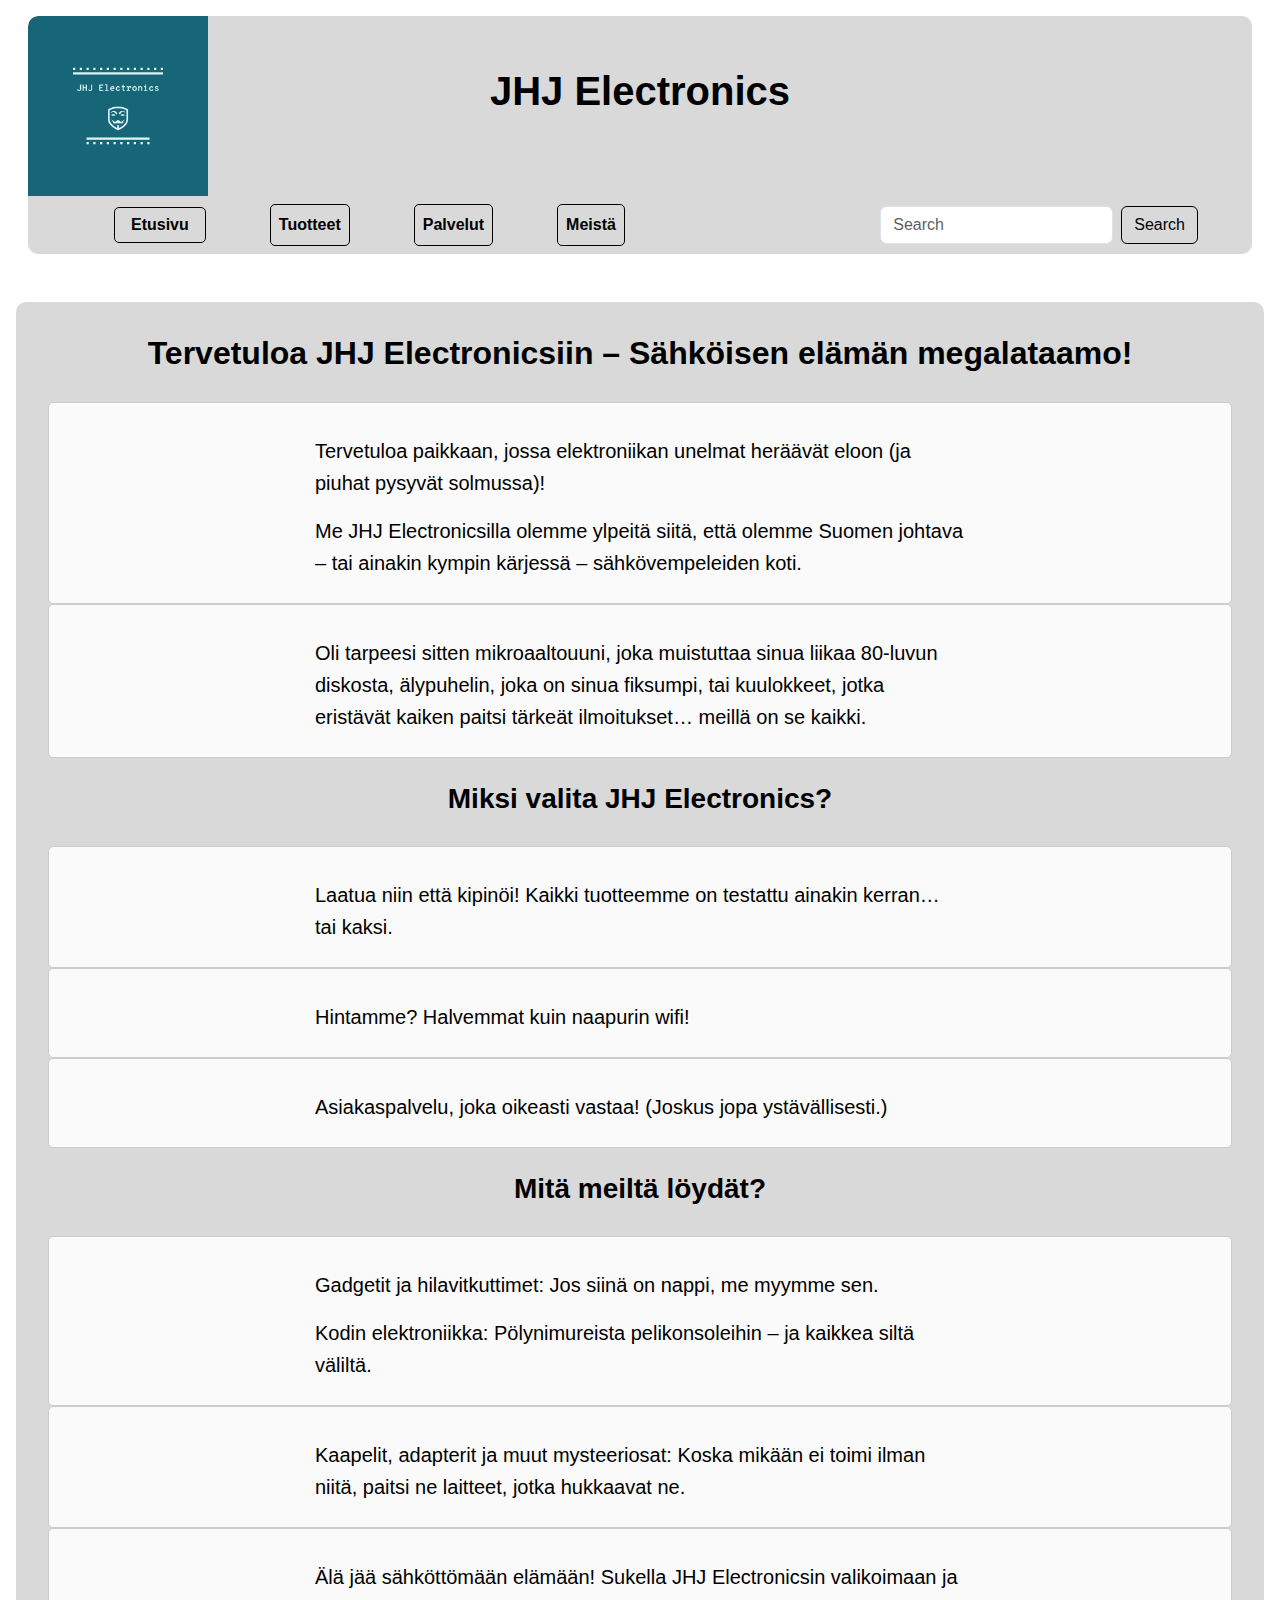
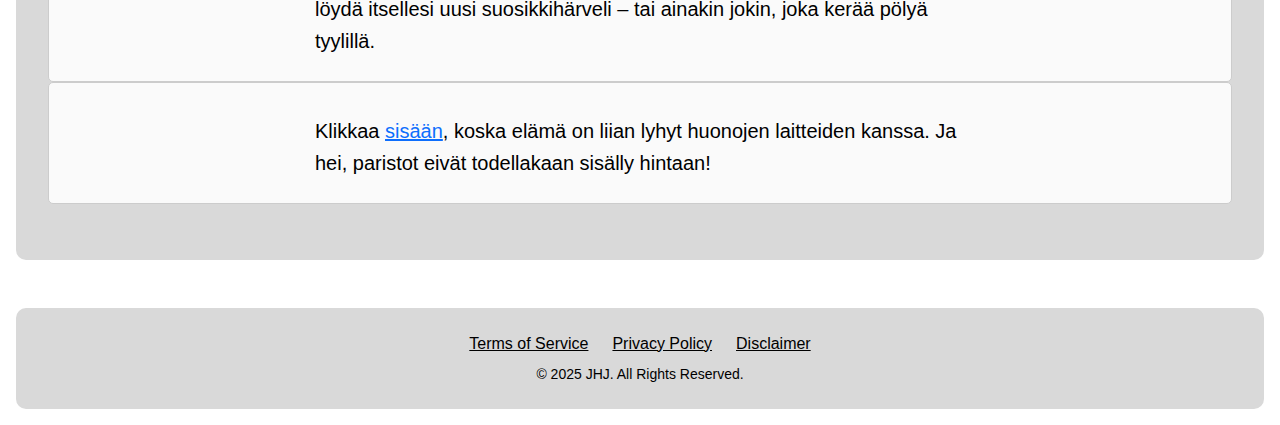
<file: index.html>
<!DOCTYPE html>
<html lang="fi">
    <head>
        <meta charset="UTF-8">
        <meta name="viewport" content="width=device-width, initial-scale=1.0">
        <meta name="robots" content="index, follow">
        <meta name="description" content="Welcome to JHJ Electronics, where we provide top-quality electronics and services to our customers.">
        <link href="https://cdn.jsdelivr.net/npm/bootstrap@5.3.3/dist/css/bootstrap.min.css" rel="stylesheet" integrity="sha384-QWTKZyjpPEjISv5WaRU9OFeRpok6YctnYmDr5pNlyT2bRjXh0JMhjY6hW+ALEwIH" crossorigin="anonymous">
        <link href="style.css" rel="stylesheet">
        <title>JHJ Electronics</title>
    </head>

    <body>
        <script src="https://cdn.jsdelivr.net/npm/bootstrap@5.3.3/dist/js/bootstrap.bundle.min.js"></script>
        <!-- The sticky header-->
        <header class="header-container">
            <div class="container-fluid">
                <div class="d-flex align-items-center logo-and-name">
                    <!-- Logo -->
                    <div class="logo">
                        <a href="index.html">
                            <img src="img/logo.png" alt="JHJ Electronics Logo" class="img-fluid">
                        </a>
                    </div>
                    <!-- Company Name -->
                    <div class="company-name">
                        <h1>JHJ Electronics</h1>
                    </div>
                </div>
                <!-- Navigation Bar -->
                <nav class="navbar navbar-expand-lg" aria-label="Main navigation">
                    <div class="container">
                        <a class="navbar-brand btn-sm btn-outline-black" href="index.html">Etusivu</a>
                        
                        <button class="navbar-toggler" type="button" data-bs-toggle="collapse" data-bs-target="#navbarNav" aria-controls="navbarNav" aria-expanded="false" aria-label="Toggle navigation">
                            <span class="navbar-toggler-icon"></span>
                        </button>
                    
                        <div class="collapse navbar-collapse" id="navbarNav">
                            <ul class="navbar-nav me-auto">
                                <li class="nav-item">
                                    <a class="nav-link active btn-sm btn btn-outline-black" aria-current="page" href="tuotteet.html">Tuotteet</a>
                                </li>
                                <li class="nav-item">
                                    <a class="nav-link active btn-sm btn btn-outline-black" aria-current="page" href="palvelut.html">Palvelut</a>
                                </li>
                                <li class="nav-item">
                                    <a class="nav-link active btn-sm btn btn-outline-black" aria-current="page" href="meista.html">Meistä</a>
                                </li>
                            </ul>

                            <form class="d-flex" role="search">
                                <label for="searchInput" class="visually-hidden">Search</label>
                                <input class="form-control me-2" type="search" id="searchInput" placeholder="Search" aria-label="Search">
                                <button class="btn btn-outline-black" type="submit">Search</button>
                            </form>
                        </div>
                    </div>
                </nav>
            </div>
        </header>
        <!-- Content area-->
        <main class="container-fluid my-5 content">
            <section class="mb-4">
                <h2>Tervetuloa JHJ Electronicsiin – Sähköisen elämän megalataamo!</h2>
                <div class="product-card">
                    <p class="content-text mb-2">Tervetuloa paikkaan, jossa elektroniikan unelmat heräävät eloon (ja piuhat pysyvät solmussa)!</p>
                    <p class="content-text mb-2">Me JHJ Electronicsilla olemme ylpeitä siitä, että olemme Suomen johtava – tai ainakin kympin kärjessä – sähkövempeleiden koti.</p>
                </div>
                <div class="product-card">
                    <p class="content-text mb-2">Oli tarpeesi sitten mikroaaltouuni, joka muistuttaa sinua liikaa 80-luvun diskosta, älypuhelin, joka on sinua fiksumpi, tai kuulokkeet, jotka eristävät kaiken paitsi tärkeät ilmoitukset… meillä on se kaikki.</p>
                </div>
            </section>
        
            <section class="mb-4">
                <h3 class="text-center">Miksi valita JHJ Electronics?</h3>
                <div class="col-12 product-card">
                    <p class="content-text mb-2">Laatua niin että kipinöi! Kaikki tuotteemme on testattu ainakin kerran… tai kaksi.</p>
                </div>
                <div class="col-12 product-card">
                    <p class="content-text mb-2">Hintamme? Halvemmat kuin naapurin wifi!</p>
                </div>
                <div class="col-12 product-card">
                    <p class="content-text mb-2">Asiakaspalvelu, joka oikeasti vastaa! (Joskus jopa ystävällisesti.)</p>
                </div>
            </section>
        
            <section class="mb-4">
                <h3 class="text-center">Mitä meiltä löydät?</h3>
                <div class="col-12 product-card">
                    <p class="content-text mb-2">Gadgetit ja hilavitkuttimet: Jos siinä on nappi, me myymme sen.</p>
                    <p class="content-text mb-2">Kodin elektroniikka: Pölynimureista pelikonsoleihin – ja kaikkea siltä väliltä.</p>
                </div>
                <div class="col-12 product-card">
                    <p class="content-text mb-2">Kaapelit, adapterit ja muut mysteeriosat: Koska mikään ei toimi ilman niitä, paitsi ne laitteet, jotka hukkaavat ne.</p>
                </div>
                <div class="col-12 product-card">
                    <p class="content-text mb-2">Älä jää sähköttömään elämään! Sukella JHJ Electronicsin valikoimaan ja löydä itsellesi uusi suosikkihärveli – tai ainakin jokin, joka kerää pölyä tyylillä.</p>
                </div>
                <div class="col-12 product-card">
                    <p class="content-text mb-2">Klikkaa <a href="tuotteet.html">sisään</a>, koska elämä on liian lyhyt huonojen laitteiden kanssa. Ja hei, paristot eivät todellakaan sisälly hintaan!</p>
                </div>
            </section>
        </main>
        <!-- Footer -->
        <footer class="footer">
            <div class="container text-center">
                <nav aria-label="Footer navigation">
                    <ul class="list-inline mb-2">
                        <li class="list-inline-item"><a href="#">Terms of Service</a></li>
                        <li class="list-inline-item"><a href="#">Privacy Policy</a></li>
                        <li class="list-inline-item"><a href="#">Disclaimer</a></li>
                    </ul>
                </nav>
                <p class="mb-0">© 2025 JHJ. All Rights Reserved.</p>
            </div>
        </footer>
    </body>
</html>
</file>
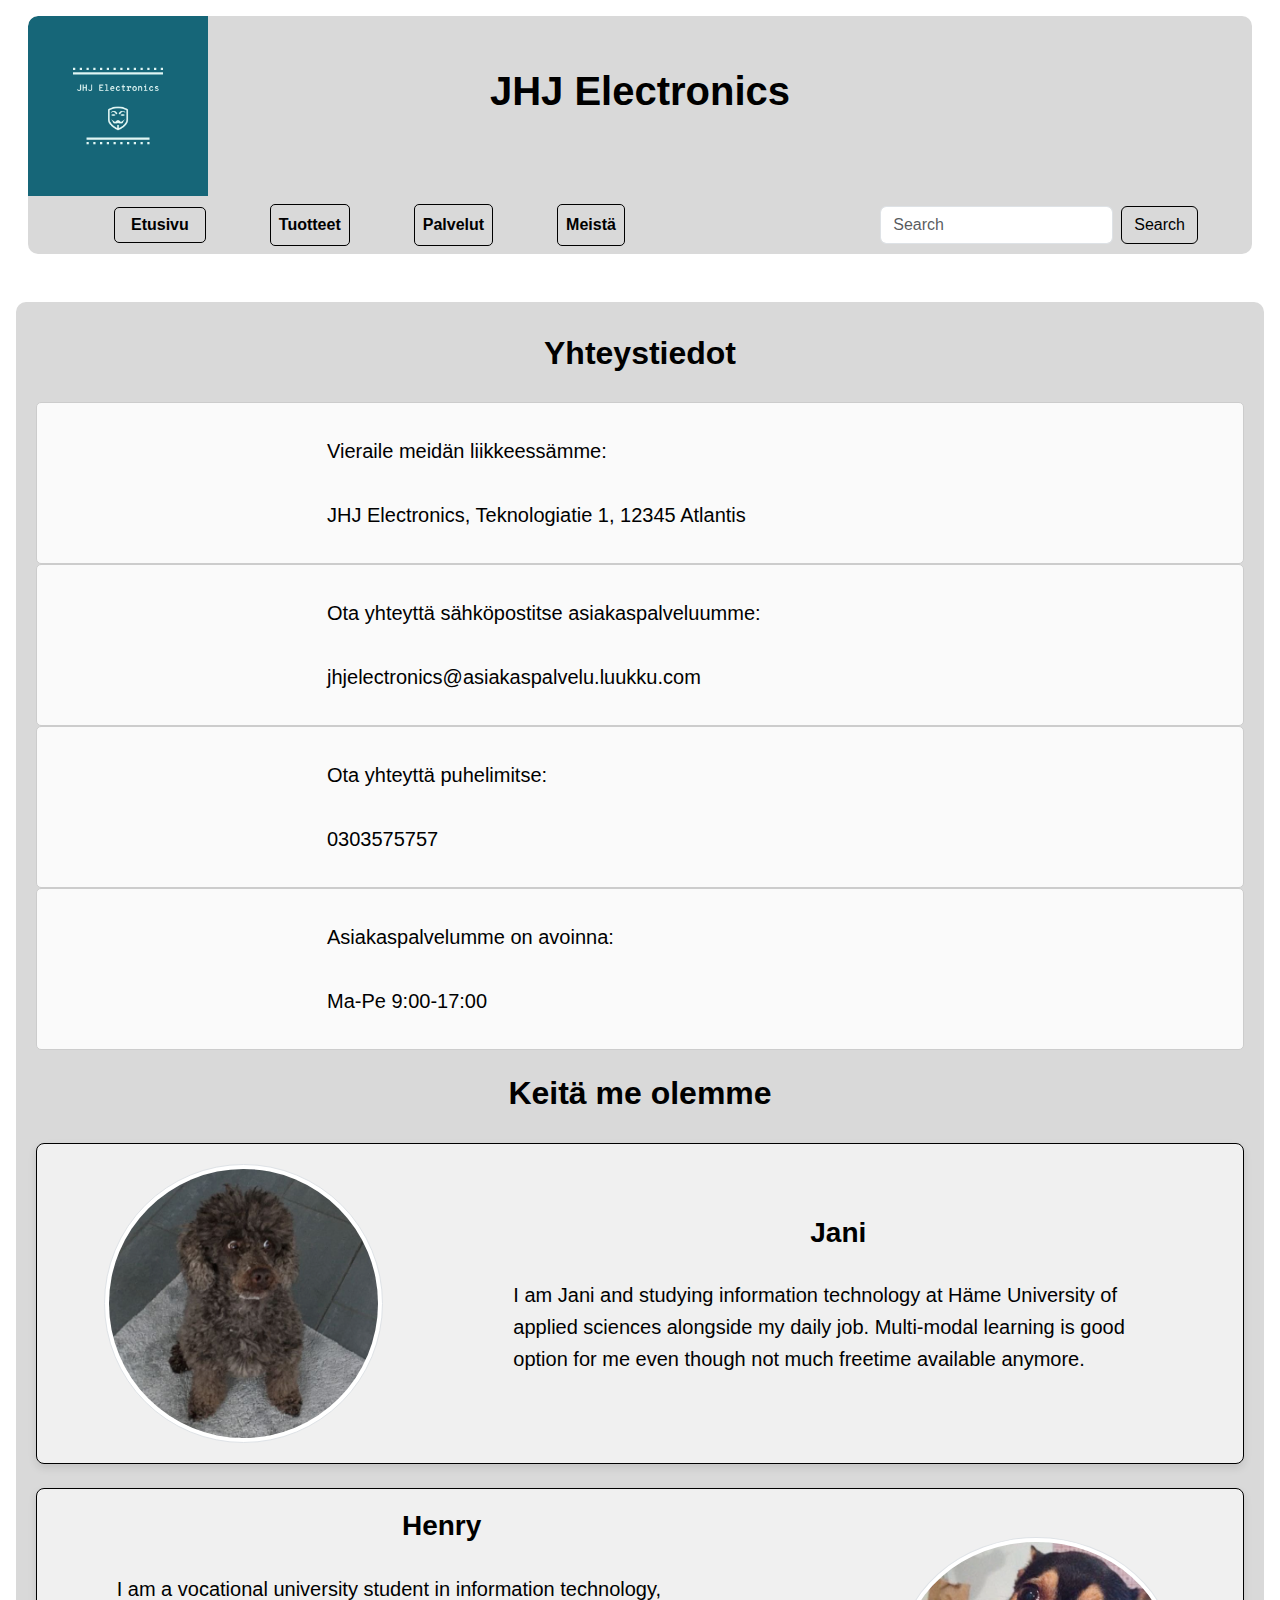
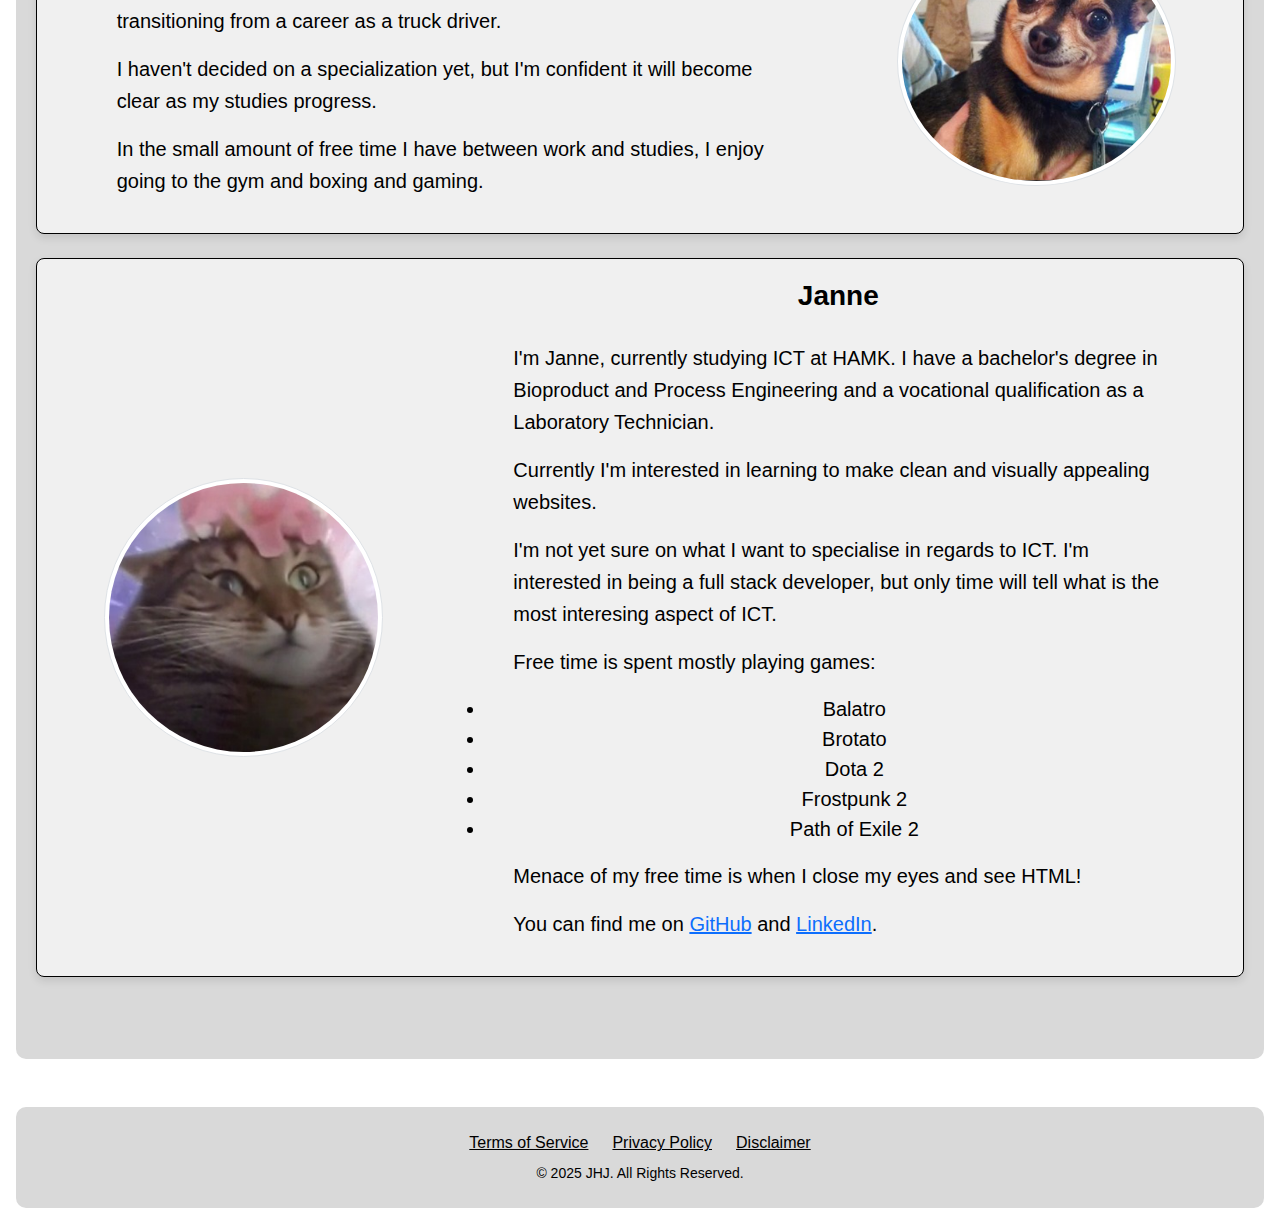
<file: meista.html>
<!DOCTYPE html>
<html lang="fi">
    <head>
        <meta charset="UTF-8">
        <meta name="viewport" content="width=device-width, initial-scale=1.0">
        <meta name="robots" content="index, follow">
        <meta name="description" content="Learn more about JHJ Electronics, our mission, values, and commitment to providing quality electronics and exceptional customer service.">
        <link href="https://cdn.jsdelivr.net/npm/bootstrap@5.3.3/dist/css/bootstrap.min.css" rel="stylesheet" integrity="sha384-QWTKZyjpPEjISv5WaRU9OFeRpok6YctnYmDr5pNlyT2bRjXh0JMhjY6hW+ALEwIH" crossorigin="anonymous">
        <link href="style.css" rel="stylesheet">
        <title>Meistä</title>
    </head>

    <body>
        <script src="https://cdn.jsdelivr.net/npm/bootstrap@5.3.3/dist/js/bootstrap.bundle.min.js"></script>

        <!-- The sticky header-->
        <header class="header-container">
            <div class="container-fluid">
                <div class="d-flex align-items-center logo-and-name">
                    <!-- Logo -->
                    <div class="logo">
                        <a href="index.html">
                            <img src="img/logo.png" alt="JHJ Electronics Logo" class="img-fluid">
                        </a>
                    </div>

                    <!-- Company Name -->
                    <div class="company-name">
                        <h1>JHJ Electronics</h1>
                    </div>
                </div>

                    <!-- Navigation Bar -->
                    <nav class="navbar navbar-expand-lg">
                        <div class="container">
                            <a class="navbar-brand btn-sm btn-outline-black" href="index.html">Etusivu</a>
                        
                            <button class="navbar-toggler" type="button" data-bs-toggle="collapse" data-bs-target="#navbarNav" aria-controls="navbarNav" aria-expanded="false" aria-label="Toggle navigation">
                                <span class="navbar-toggler-icon"></span>
                            </button>
                    
                        <div class="collapse navbar-collapse" id="navbarNav">
                            <ul class="navbar-nav me-auto">
                                <li class="nav-item">
                                    <a class="nav-link active btn-sm btn btn-outline-black" aria-current="page" href="tuotteet.html">Tuotteet</a>
                                </li>
                                <li class="nav-item">
                                    <a class="nav-link active btn-sm btn btn-outline-black" aria-current="page" href="palvelut.html">Palvelut</a>
                                </li>
                                <li class="nav-item">
                                       <a class="nav-link active btn-sm btn btn-outline-black" aria-current="page" href="meista.html">Meistä</a>
                                </li>
                            </ul>

                            <form class="d-flex" role="search">
                                <label for="searchInput" class="visually-hidden">Search</label>
                                <input class="form-control me-2" type="search" id="searchInput" placeholder="Search" aria-label="Search">
                                <button class="btn btn-outline-black" type="submit">Search</button>
                            </form>
                        </div>
                    </div>
                </nav>
            </div>
        </header>

        <!-- Content area-->
        <main class="container-fluid my-5 content">
            <section class="col-12 mb-4">
                <h2>Yhteystiedot</h2>
                <div class="row product-card">
                    <p class="content-text">Vieraile meidän liikkeessämme:</p>
                    <p class="content-text">JHJ Electronics, Teknologiatie 1, 12345 Atlantis</p>
                </div>
                <div class="row product-card">
                    <p class="content-text">Ota yhteyttä sähköpostitse asiakaspalveluumme:</p>
                    <p class="content-text">jhjelectronics@asiakaspalvelu.luukku.com</p>
                </div>
                <div class="row product-card">
                    <p class="content-text">Ota yhteyttä puhelimitse:</p>
                    <p class="content-text">0303575757</p>
                </div>
                <div class="row product-card">
                    <p class="content-text">Asiakaspalvelumme on avoinna:</p>
                    <p class="content-text">Ma-Pe 9:00-17:00</p>
                </div>
            </section>

            <section>
            <h2>Keitä me olemme</h2>
                <div class="row text-center">
                    <!-- Section for Jani -->
                    <section class="col-12 mb-4 section-styling">
                        <div class="row align-items-center">
                            <div class="col-12 col-md-4 mb-4 mb-md-0">
                                <img src="img/Dira-small.png" class="img-fluid rounded-circle img-thumbnail" style="max-width: 75%;" alt="Photo of Jani, project team member.">
                            </div>
                                
                            <div class="col-12 col-md-8">
                                <h3>Jani</h3>
                                <p class="content-text">I am Jani and studying information technology at Häme University of applied sciences alongside my daily job. Multi-modal learning is good option for me even though not much freetime available anymore.</p>
                            </div>
                        </div>
                    </section>
                    <!-- Section for Henry -->
                    <section class="col-12 mb-4 section-styling">
                        <div class="row align-items-center">
                            <div class="col-12 col-md-4 mb-4 mb-md-0 order-md-2">
                                <img src="img/hassukoira.png" class="img-fluid rounded-circle img-thumbnail" style="max-width: 75%;" alt="Photo of Henry, project team member.">
                            </div>

                            <div class="col-12 col-md-8 order-md-1 order-1">    
                                <h3>Henry</h3>
                                <p class="content-text">I am a vocational university student in information technology, transitioning from a career as a truck driver.</p>
                                <p class="content-text"> I haven't decided on a specialization yet, but I'm confident it will become clear as my studies progress.</p>
                                <p class="content-text">In the small amount of free time I have between work and studies, I enjoy going to the gym and boxing and gaming.</p>
                            </div>
                        </div>
                    </section>
                    <!-- Section for Janne -->
                    <section class="col-12 mb-0 section-styling">
                        <div class="row align-items-center">
                            <div class="col-12 col-md-4 mb-4 mb-md-0">
                                <img src="img/janne.jpg" class="img-fluid rounded-circle img-thumbnail" style="max-width: 75%;" alt="Photo of Janne, project team member.">
                            </div>

                            <div class="col-12 col-md-8">
                                <h3>Janne</h3>
                                <p class="content-text">I'm Janne, currently studying ICT at HAMK. I have a bachelor's degree in Bioproduct and Process Engineering and a vocational qualification as a Laboratory Technician.</p>
                                <p class="content-text">Currently I'm interested in learning to make clean and visually appealing websites.</p>
                                <p class="content-text">I'm not yet sure on what I want to specialise in regards to ICT. I'm interested in being a full stack developer, but only time will tell what is the most interesing aspect of ICT.</p>
                                <p class="content-text">Free time is spent mostly playing games:</p>
                                    <ul>
                                        <li>Balatro</li>
                                        <li>Brotato</li>
                                        <li>Dota 2</li>
                                        <li>Frostpunk 2</li>
                                        <li>Path of Exile 2</li>
                                    </ul>
                                <p class="content-text">Menace of my free time is when I close my eyes and see HTML!</p>
                                <p class="content-text">You can find me on <a href="https://github.com/Janzxer" target="_blank">GitHub</a> and <a href="https://www.linkedin.com/in/j-viljanen/" target="_blank">LinkedIn</a>.</p>
                            </div>
                        </div>
                    </section>
                </div>
            </section>
        </main>

        <!-- Footer -->
        <footer class="footer">
            <div class="container text-center">
                <nav>
                    <ul class="list-inline mb-2">
                        <li class="list-inline-item"><a href="#">Terms of Service</a></li>
                        <li class="list-inline-item"><a href="#">Privacy Policy</a></li>
                        <li class="list-inline-item"><a href="#">Disclaimer</a></li>
                    </ul>
                </nav>
                <p class="mb-0">© 2025 JHJ. All Rights Reserved.</p>
            </div>
        </footer>
    </body>
</html>
</file>
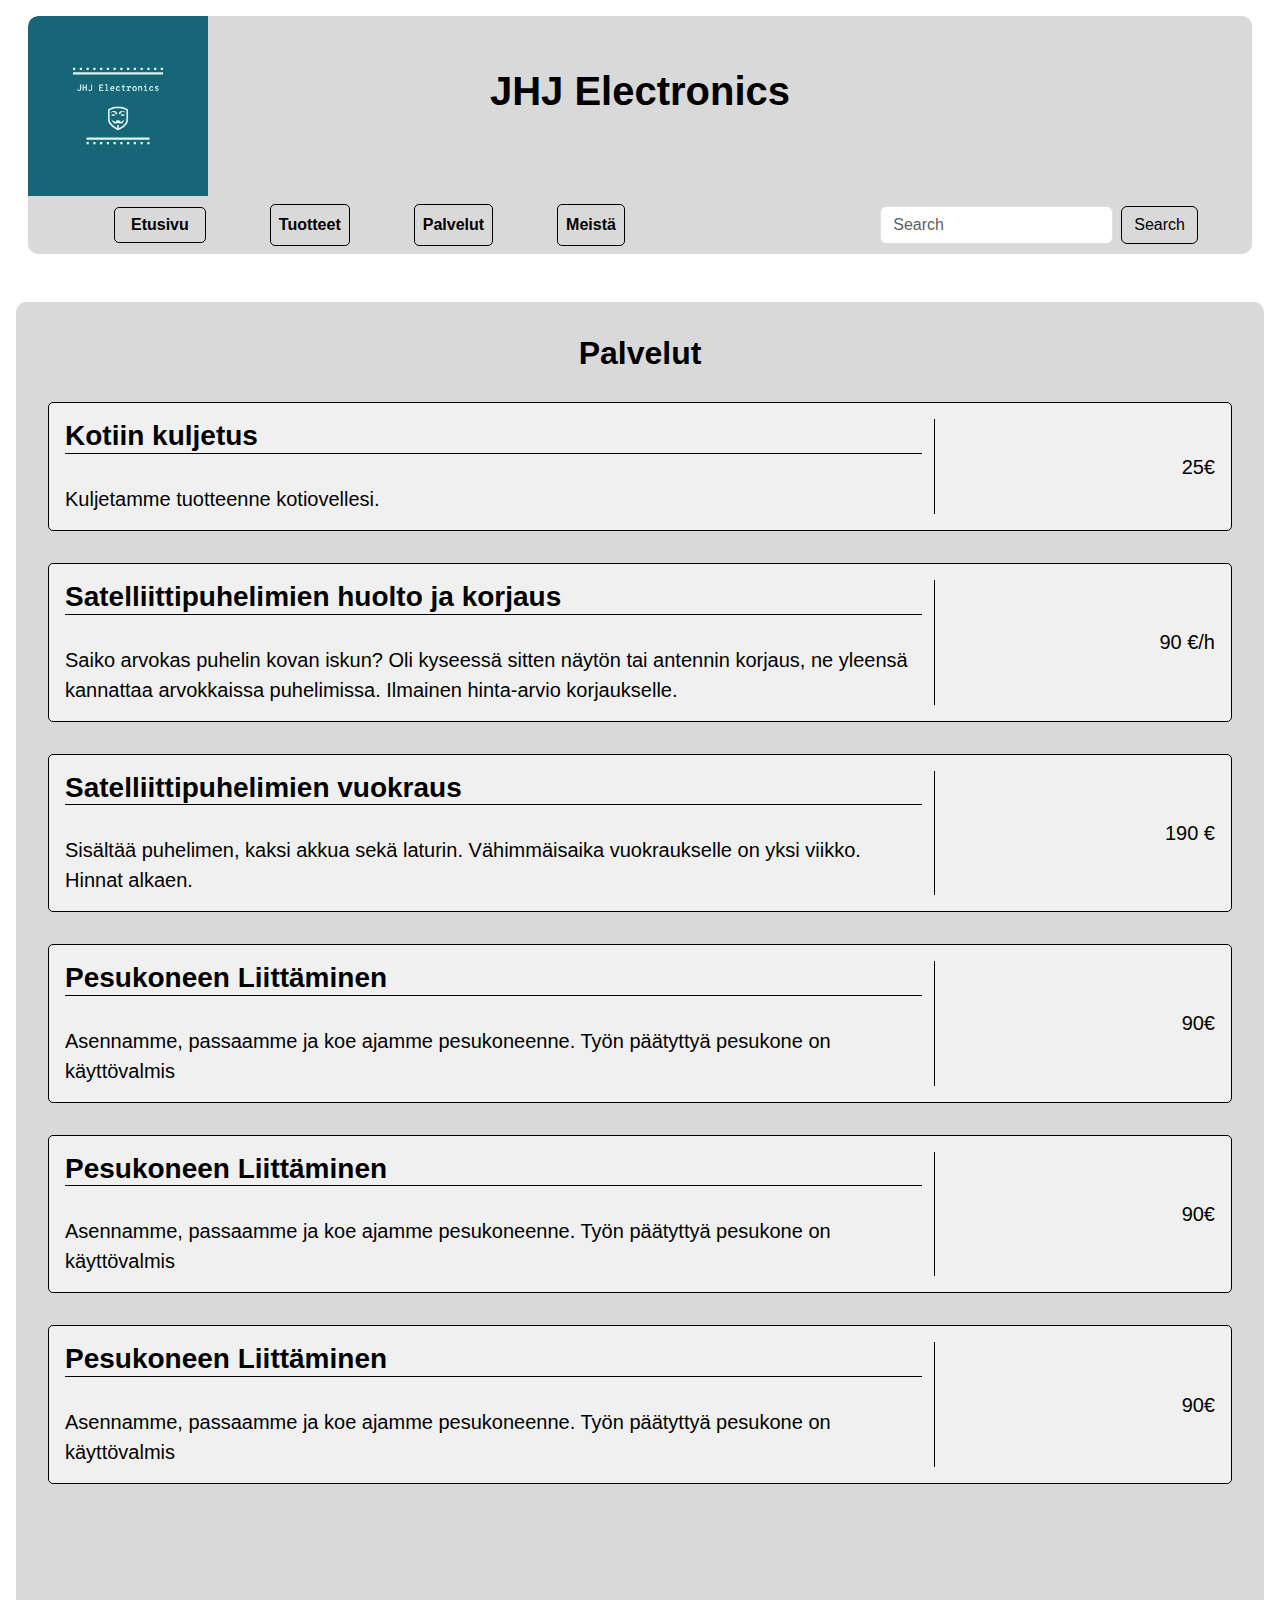
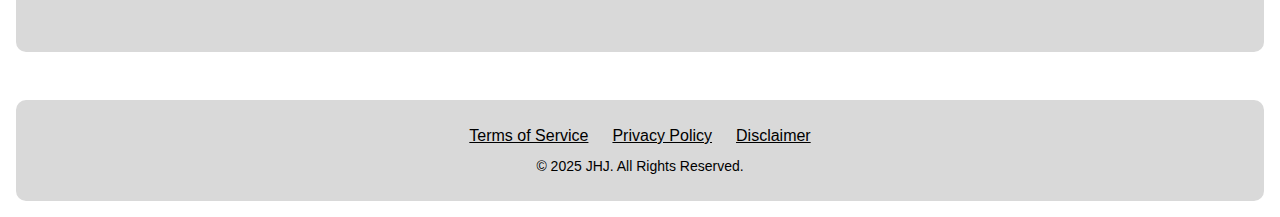
<file: palvelut.html>
<!DOCTYPE html>
<html lang="fi">
    <head>
        <meta charset="UTF-8">
        <meta name="viewport" content="width=device-width, initial-scale=1.0">
        <meta name="robots" content="index, follow">
        <meta name="description" content="Explore the services offered by JHJ Electronics, including expert repairs, consultations, and tailored solutions to meet your electronics needs.">
        <link href="https://cdn.jsdelivr.net/npm/bootstrap@5.3.3/dist/css/bootstrap.min.css" rel="stylesheet" integrity="sha384-QWTKZyjpPEjISv5WaRU9OFeRpok6YctnYmDr5pNlyT2bRjXh0JMhjY6hW+ALEwIH" crossorigin="anonymous">
        <link href="style.css" rel="stylesheet">
        <title>Palvelut</title>
    </head>
    <body>
        <script src="https://cdn.jsdelivr.net/npm/bootstrap@5.3.3/dist/js/bootstrap.bundle.min.js"></script>
        <!-- The sticky header-->
        <header class="header-container">
            <div class="container-fluid">
                <div class="d-flex align-items-center logo-and-name">
                    <!-- Logo -->
                    <div class="logo">
                        <a href="index.html">
                            <img src="img/logo.png" alt="JHJ Electronics Logo" class="img-fluid">
                        </a>
                    </div>
                    <!-- Company Name -->
                    <div class="company-name">
                        <h1>JHJ Electronics</h1>
                    </div>
                </div>
                <!-- Navigation Bar -->
                <nav class="navbar navbar-expand-lg">
                    <div class="container">
                        <a class="navbar-brand btn-sm btn-outline-black" href="index.html">Etusivu</a>
                        
                        <button class="navbar-toggler" type="button" data-bs-toggle="collapse" data-bs-target="#navbarNav" aria-controls="navbarNav" aria-expanded="false" aria-label="Toggle navigation">
                            <span class="navbar-toggler-icon"></span>
                        </button>
                    
                        <div class="collapse navbar-collapse" id="navbarNav">
                            <ul class="navbar-nav me-auto">
                                <li class="nav-item">
                                    <a class="nav-link active btn-sm btn btn-outline-black" aria-current="page" href="tuotteet.html">Tuotteet</a>
                                </li>
                                <li class="nav-item">
                                    <a class="nav-link active btn-sm btn btn-outline-black" aria-current="page" href="palvelut.html">Palvelut</a>
                                </li>
                                <li class="nav-item">
                                    <a class="nav-link active btn-sm btn btn-outline-black" aria-current="page" href="meista.html">Meistä</a>
                                </li>
                            </ul>

                            <form class="d-flex" role="search">
                                <label for="searchInput" class="visually-hidden">Search</label>
                                <input class="form-control me-2" type="search" id="searchInput" placeholder="Search" aria-label="Search">
                                <button class="btn btn-outline-black" type="submit">Search</button>
                            </form>
                        </div>
                    </div>
                </nav>
            </div>
        </header>

        <!-- Content area-->
        <main class="container-fluid my-5 content">
            <h2>Palvelut</h2>
            <div class="service-list">
                <!-- First service -->
                <section class="service-item">
                    <div class="row">
                        <div class="col-9 text-start">
                            <h3 class="service-title">Kotiin kuljetus</h3>
                            <p class="service-description">Kuljetamme tuotteenne kotiovellesi.</p>                      
                        </div>

                        <div class="col-3 service-price-section">
                            <span>25€</span>
                        </div>
                    </div>
                </section>
                <!-- Second service -->
                <section class="service-item">
                    <div class="row">
                        <div class="col-9 text-start">
                            <h3 class="service-title">Satelliittipuhelimien huolto ja korjaus</h3>
                            <p class="service-description">Saiko arvokas puhelin kovan iskun? Oli kyseessä sitten näytön tai antennin korjaus, ne yleensä kannattaa arvokkaissa puhelimissa. Ilmainen hinta-arvio korjaukselle.
                            </p>                      
                        </div>
                
                        <div class="col-3 service-price-section">
                            <span>90 €/h</span>

                        </div>
                    </div>
                </section>
                <!-- Third service -->
                <section class="service-item">
                    <div class="row">
                        <div class="col-9 text-start">

                            <h3 class="service-title">Satelliittipuhelimien vuokraus</h3>
                            <p class="service-description">Sisältää puhelimen, kaksi akkua sekä laturin. Vähimmäisaika vuokraukselle on yksi viikko. Hinnat alkaen.</p>                      
                        </div>
                
                        <div class="col-3 service-price-section">
                            <span>190 €</span>

                        </div>
                    </div>
                </section>
                <!-- Fourth service -->
                <section class="service-item">
                    <div class="row">
                        <div class="col-9 text-start">
                            <h3 class="service-title">Pesukoneen Liittäminen</h3>
                            <p class="service-description">Asennamme, passaamme ja koe ajamme pesukoneenne. Työn päätyttyä pesukone on käyttövalmis</p>                      
                        </div>
                
                        <div class="col-3 service-price-section">
                            <span>90€</span>
                        </div>
                    </div>
                </section>
                <!-- Fift service -->
                <section class="service-item">
                    <div class="row">
                        <div class="col-9 text-start">
                            <h3 class="service-title">Pesukoneen Liittäminen</h3>
                            <p class="service-description">Asennamme, passaamme ja koe ajamme pesukoneenne. Työn päätyttyä pesukone on käyttövalmis</p>                      
                        </div>
              
                        <div class="col-3 service-price-section">
                            <span>90€</span>
                        </div>
                    </div>
                </section>
                <!-- Sixth service -->
                <section class="service-item">
                    <div class="row">
                        <div class="col-9 text-start">
                            <h3 class="service-title">Pesukoneen Liittäminen</h3>
                            <p class="service-description">Asennamme, passaamme ja koe ajamme pesukoneenne. Työn päätyttyä pesukone on käyttövalmis</p>                      
                        </div>
                
                        <div class="col-3 service-price-section">
                            <span>90€</span>
                        </div>
                    </div>
                </section>
            </div>
        </main>
        <!-- Footer -->
        <footer class="footer">
            <div class="container text-center">
                <nav>
                    <ul class="list-inline mb-2">
                        <li class="list-inline-item"><a href="#">Terms of Service</a></li>
                        <li class="list-inline-item"><a href="#">Privacy Policy</a></li>
                        <li class="list-inline-item"><a href="#">Disclaimer</a></li>
                    </ul>
                </nav>
                <p class="mb-0">© 2025 JHJ. All Rights Reserved.</p>
            </div>
        </footer>
    </body>
</html>
</file>
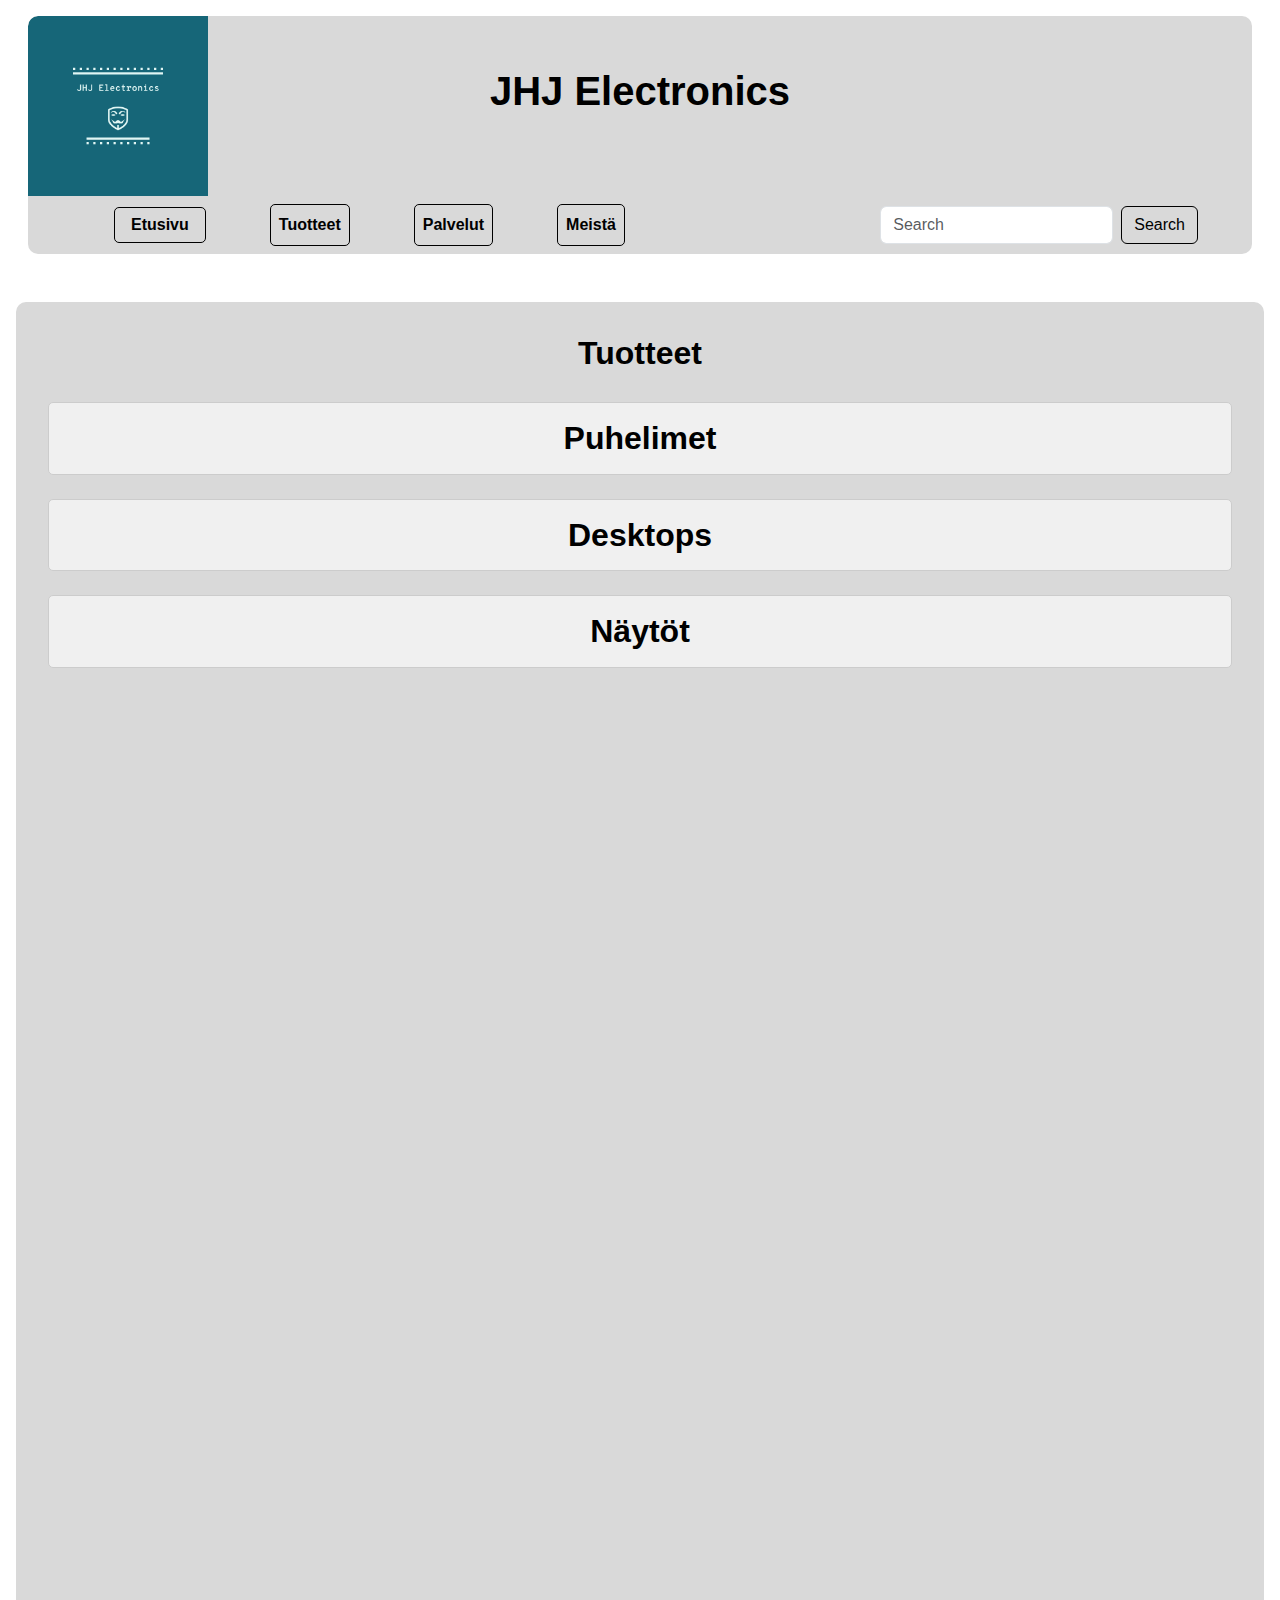
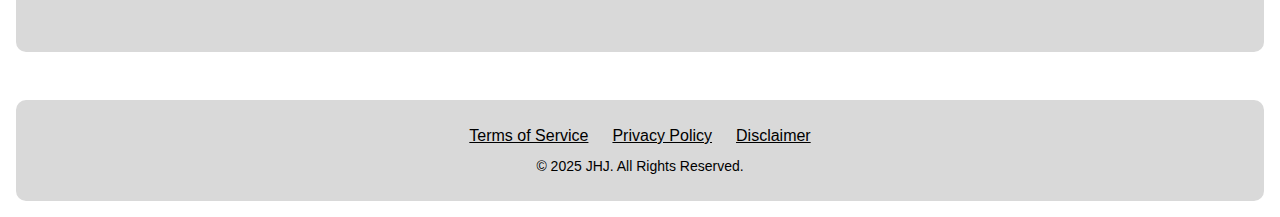
<file: tuotteet.html>
<!DOCTYPE html>
<html lang="fi">
    <head>
        <meta charset="UTF-8">
        <meta name="viewport" content="width=device-width, initial-scale=1.0">
        <meta name="robots" content="index, follow">
        <meta name="description" content="Explore our top-quality electronics products at JHJ Electronics. Find the perfect device to meet your needs.">
        <link href="https://cdn.jsdelivr.net/npm/bootstrap@5.3.3/dist/css/bootstrap.min.css" rel="stylesheet" integrity="sha384-QWTKZyjpPEjISv5WaRU9OFeRpok6YctnYmDr5pNlyT2bRjXh0JMhjY6hW+ALEwIH" crossorigin="anonymous">
        <link href="style.css" rel="stylesheet">
        <title>Tuote sivu</title>
    </head>
    <body>
        <script src="https://cdn.jsdelivr.net/npm/bootstrap@5.3.3/dist/js/bootstrap.bundle.min.js"></script>
        <!-- The sticky header-->
        <header class="header-container">
            <div class="container-fluid">
                <div class="d-flex align-items-center logo-and-name">
                    <!-- Logo -->
                    <div class="logo">
                        <a href="index.html">
                            <img src="img/logo.png" alt="JHJ Electronics Logo" class="img-fluid">
                        </a>
                    </div>
                    <!-- Company Name -->
                    <div class="company-name">
                        <h1>JHJ Electronics</h1>
                    </div>
                </div>
                <!-- Navigation Bar -->
                <nav class="navbar navbar-expand-lg">
                    <div class="container">
                        <a class="navbar-brand btn-sm btn-outline-black" href="index.html">Etusivu</a>
                        
                        <button class="navbar-toggler" type="button" data-bs-toggle="collapse" data-bs-target="#navbarNav" aria-controls="navbarNav" aria-expanded="false" aria-label="Toggle navigation">
                            <span class="navbar-toggler-icon"></span>
                        </button>
                    
                        <div class="collapse navbar-collapse" id="navbarNav">
                            <ul class="navbar-nav me-auto">
                                <li class="nav-item">
                                    <a class="nav-link active btn-sm btn btn-outline-black" aria-current="page" href="tuotteet.html">Tuotteet</a>
                                </li>
                                <li class="nav-item">
                                    <a class="nav-link active btn-sm btn btn-outline-black" aria-current="page" href="palvelut.html">Palvelut</a>
                                </li>
                                <li class="nav-item">
                                    <a class="nav-link active btn-sm btn btn-outline-black" aria-current="page" href="meista.html">Meistä</a>
                                </li>
                            </ul>

                            <form class="d-flex" role="search">
                                <label for="searchInput" class="visually-hidden">Search</label>
                                <input class="form-control me-2" type="search" id="searchInput" placeholder="Search" aria-label="Search">
                                <button class="btn btn-outline-black" type="submit">Search</button>
                            </form>
                        </div>
                    </div>
                </nav>
            </div>
        </header>

        <!-- Content area-->
        <main class="container-fluid my-5 content">
            <section>
                <h2>Tuotteet</h2>
                <!-- Phones category -->
                <div class="category mb-4">
                    <h2 class="category-title mb-2" data-bs-toggle="collapse" data-bs-target="#phones">

                        Puhelimet

                    </h2>
                    <div id="phones" class="collapse">
                        <div class="row">
                            <!-- Product 1 -->
                            <div class="col-lg-3 col-md-4 col-sm-6 mb-4">
                                <div class="product-card">
                                    <div class="product-image-container">

                                        <img src="img/satpuh-thutaya150.png" alt="Thuraya XT-Lite">
                                    </div>

                                    <h3 class="mt-5">Thuraya<br>XT-Lite</h3>
                                    <p class="product-price">850 €</p>
                                    <div class="product-description">
                                        Markkinoiden yksi edullisimmista laadukkaista satelliittipuhelimista.

                                    </div>
                                </div>
                            </div>
                            <!-- Product 2 -->
                            <div class="col-lg-3 col-md-4 col-sm-6 mb-4">
                                <div class="product-card">
                                    <div class="product-image-container">
                                        <img src="img/satpuh-inmarsat150.png" alt="Inmarsat IsatPhone 2">
                                    </div>

                                    <h3 class="mt-5">Inmarsat<br>IsatPhone 2</h3>
                                    <p class="product-price">990 €</p>
                                    <div class="product-description">
                                        Tämä satelliittipuhelin tarjoaa perustoiminnallisuudet laajalla kuuluvuus-alueella.
                                    </div>
                                </div>
                            </div>
                            <!-- Product 3 -->
                            <div class="col-lg-3 col-md-4 col-sm-6 mb-4">
                                <div class="product-card">
                                    <div class="product-image-container">
                                        <img src="img/satpuh-thurayaxt150.png" alt="Thuraya XT Pro">
                                    </div>

                                    <h3 class="mt-5">Thuraya<br>XT Pro</h3>
                                    <p class="product-price">1090 €</p>
                                    <div class="product-description">
                                        Thuraya XT Pro tarjoaa laajemmat toiminnallisuudet kuin peruspuhelimet.
                                    </div>
                                </div>
                            </div>
                            <!-- Product 4 -->
                            <div class="col-lg-3 col-md-4 col-sm-6 mb-4">
                                <div class="product-card">
                                    <div class="product-image-container">
                                        <img src="img/satpuh-iridium150.png" alt="Iridium 9575 Extreme">
                                    </div>
                                    <h3 class="mt-5">Iridium<br>9575 Extreme</h3>
                                    <p class="product-price">1290 €</p>
                                    <div class="product-description">
                                        Erittäin laadukas ja toimintavarma satelliittipuhelin.
                                    </div>
                                </div>
                            </div>
                        </div>
                    </div>
                </div>
                <!-- Desktop category -->
                <div class="category mb-4">
                    <h2 class="category-title mb-2" data-bs-toggle="collapse" data-bs-target="#desktops">
                        Desktops
                    </h2>
                    <div id="desktops" class="collapse">
                        <div class="row">
                            <!-- Product 5 -->
                            <div class="col-lg-3 col-md-4 col-sm-6 mb-4">
                                <div class="product-card">
                                    <div class="product-image-container">
                                        <img src="img/desktop1.png" alt="Product 5">
                                    </div>

                                    <h3 class="mt-5">Lenovo ThinkCentre M70q Tiny Gen 5</h3>
                                    <p class="product-price">969,99 €</p>
                                    <div class="product-description">
                                        Lenovo ThinCentre M70q Tiny on äärimmäisen pieni ja monikäyttöinen hyvällä suorituskyvyllä ja luotettavudella.
                                        <ul>
                                            <li>Intel i5-14400T</li>
                                            <li>16Gt, 512 Gt SSD</li>
                                            <li>Wi-Fi 6E, Bluetooth 5.1</li>
                                            <li>Pieni koko, laaja liitettävyys</li> 
                                        </ul>
                                    </div>
                                </div>
                            </div>
                            <!-- Product 6 -->
                            <div class="col-lg-3 col-md-4 col-sm-6 mb-4">
                                <div class="product-card">
                                    <div class="product-image-container">
                                        <img src="img/desktop2.png" alt="Product 6">
                                    </div>

                                    <h3 class="mt-5">Asus ROG Strix G35 - pelitietokone</h3>
                                    <p class="product-price">2999,99 €</p>
                                    <div class="product-description">
                                        G35CA on varustettu raskaaseen pelaamiseen ja moniajoon, ja se pystyy käsittelemään melkein mitä vain voit kuvitella.
                                        <ul>
                                            <li>Intel Core i9-13900KF</li>
                                            <li>16Gt, 1Tt SSD</li>
                                            <li>NVIDIA GeForce RTX 4080</li>
                                            <li>Pelaamiseen ja luovaan työskentelyyn</li>
                                            <li>Tehokas jäähdytys</li>
                                        </ul>
                                    </div>
                                </div>
                            </div>
                            <!-- Product 7 -->
                            <div class="col-lg-3 col-md-4 col-sm-6 mb-4">
                                <div class="product-card">
                                    <div class="product-image-container">
                                        <img src="img/desktop3.png" alt="Product 7">
                                    </div>

                                    <h3 class="mt-5">HP All-in-One 27-cr0001no (86F20EA)</h3>
                                    <p class="product-price">949,99 €</p>
                                    <div class="product-description">
                                        Tällä ohuella 27 HP All-in-One - pöytäkoneella saat tehtyä enemmän ja kuluttamalla vähemmän. Vastuullisesti valmistettu käyttämällä kierrätysmuovia.                                                                                                           
                                        <ul>
                                            <li>AMD Ryzen 5 7520U</li>
                                            <li>16Gt, 512Gt SSD</li>
                                            <li>27" All-in-One kokonaisuus</li>
                                            <li>FullHD IPS -näyttö</li>
                                            <li>Langaton USB-näppäimistö ja hiiri</li>
                                        </ul>                          
                                    </div>
                                </div>
                            </div> 
                            <!-- Product 8 -->
                            <div class="col-lg-3 col-md-4 col-sm-6 mb-4">
                                <div class="product-card">
                                    <div class="product-image-container">
                                        <img src="img/dekstop4.png" alt="Product 8">
                                    </div>

                                    <h3 class="mt-5">Commodore 64 Personal Computer</h3>
                                    <p class="product-price">3000,-</p>
                                    <div class="product-description">
                                        Commodore 64 on 8-bittinen kotitietokone, joka mullistaa tietokoneharrastuksen ja pelaamisen. Sen 64 kilotavua RAM-muistia, VIC-II-grafiikkapiiri ja SID-äänipiiri tekevät siitä viihteen monitoimilaitteen. C64 tarjoaa käyttäjilleen mahdollisuuden pelata pelejä, ohjelmoida omia sovelluksia BASIC-kielellä ja kokeilla jopa verkkoyhteyksiä. Yli 17 miljoonan kappaleen myynnillään se on kaikkien aikojen myydyin kotimikro!
                                        <ul>
                                            <li>MOS 6510 0,985 MHz</li>
                                            <li>64KB RAM</li>
                                            <li>Resoluutio 320x200,</li>
                                            <li>SID 6581 -äänipiiri</li>
                                        </ul> 
                                    </div>
                                </div>
                            </div>
                        </div>
                    </div>
                </div>
                <!-- Screens category -->
                <div class="category mb-4">
                    <h2 class="category-title mb-2" data-bs-toggle="collapse" data-bs-target="#screens">
                        Näytöt
                    </h2>
                    <div id="screens" class="collapse">
                        <div class="row">
                            <!-- Product 9 -->
                            <div class="col-lg-3 col-md-4 col-sm-6 mb-4">
                                <div class="product-card">
                                    <div class="product-image-container mb-2">
                                        <img src="img/screen1.jpg" alt="Picture of PixelVision X1 computer monitor">
                                    </div>

                                    <h3>PixelVision X1</h3>
                                    <p class="product-price">250€</p>
                                    <div class="product-description">
                                        PixelVision X1 -monitori tuo digitaalisen kokemuksesi eloon upealla kirkkaudella ja poikkeuksellisella suorituskyvyllä. 27 tuuman UltraHD-näyttö, jossa on tyylikäs reunasta reunaan -muotoilu, tarjoaa eloisat värit ja terävät yksityiskohdat, mikä tekee siitä täydellisen sekä luovan alan ammattilaisille että pelaajille.
                                    </div>
                                </div>
                            </div>
                            <!-- Product 10 -->
                            <div class="col-lg-3 col-md-4 col-sm-6 mb-4">
                                <div class="product-card">
                                    <div class="product-image-container mb-2">
                                        <img src="img/screen2.jpg" alt="Picture of PanoraMax 42W computer monitor">
                                    </div>

                                    <h3>PanoraMax 42W</h3>
                                    <p class="product-price">500€</p>
                                    <div class="product-description">
                                        PanoraMax 42W on ultralaajakuva näyttö, joka tarjoaa poikkeuksellisen kirkkaan ja tarkan kuvanlaadun. 42-tuumainen paneeli yhdistää laajan katselukulman ja upean väritarkkuuden, tehden siitä erinomaisen valinnan niin pelaamiseen, sisällöntuotantoon kuin monitehtävien käyttöön.
                                    </div>
                                </div>
                            </div>
                            <!-- Product 11 -->
                            <div class="col-lg-3 col-md-4 col-sm-6 mb-4">
                                <div class="product-card">
                                    <div class="product-image-container mb-2">
                                        <img src="img/screen3.jpg" alt="Picture of ViperGaming X computer monitor">
                                    </div>

                                    <h3>ViperGaming X</h3>
                                    <p class="product-price">750€</p>
                                    <div class="product-description">
                                        ViperGaming X on korkeatehoinen 34-tuumainen ultralaajakuvan pelimonitori, joka on suunniteltu tarjoamaan mukaansatempaavan kokemuksen kaikkein intensiivisimmissä pelisessioissa.
                                    </div>
                                </div>
                            </div> 
                            <!-- Product 12 -->
                            <div class="col-lg-3 col-md-4 col-sm-6 mb-4">
                                <div class="product-card">
                                    <div class="product-image-container mb-2">
                                        <img src="img/screen4.jpg" alt="Picture of VisionPro 27X computer monitor">
                                    </div>

                                    <h3>VisionPro 27X</h3>
                                    <p class="product-price">650€</p>
                                    <div class="product-description">
                                        VisionPro 27X on suunniteltu erityisesti graafisille suunnittelijoille ja ammattilaisille, jotka tarvitsevat tarkkaa väritarkkuutta ja laajaa näkökenttää. 27 tuuman näyttö tarjoaa 4K-resoluution ja 99% sRGB-väriavaruuden, mikä takaa tarkan ja eläväisen värintoiston.
                                    </div>
                                </div>
                            </div>
                        </div>
                    </div>
                </div>                           
            </section>        
        </main>

        <!-- Footer -->
        <footer class="footer">
            <div class="container text-center">
                <nav>
                    <ul class="list-inline mb-2">
                        <li class="list-inline-item"><a href="#">Terms of Service</a></li>
                        <li class="list-inline-item"><a href="#">Privacy Policy</a></li>
                        <li class="list-inline-item"><a href="#">Disclaimer</a></li>
                    </ul>
                </nav>
                <p class="mb-0">© 2025 JHJ. All Rights Reserved.</p>
            </div>
        </footer>
    </body>
</html>
</file>
<file: style.css>
/* General */
body
{
    color: black;
    font-size: 20px;
    font-family: Verdana, Geneva, Tahoma, sans-serif;
    background-image: url('https://cdn.britannica.com/21/102921-050-FD03D790/Panorama-peaks-North-Cascades-National-Park-Washington.jpg');
    background-size: cover;
    background-position: center;
    background-attachment: fixed;
    padding: 1rem;
    max-width: 1400px;
    margin-left: auto;
    margin-right: auto;
}

h1, h2, h3, h4, h5, h6
{
    text-align: center;
    margin-bottom: 30px;
    font-weight: bold;
}

section
{
    margin-bottom: 50px;
}

/* Header area, logo, company name, navigation */
.header-container
{
    max-width: 100%;
    position: sticky;
    top: 0;
    z-index: 1000;
}

.logo-and-name
{
    display: flex;
    align-items: center;
    position: relative;
    width: 100%;
    background-color: #D9D9D9;
    border-top-left-radius: 10px;
    border-top-right-radius: 10px;
    overflow: hidden;
    
}

.logo
{
    flex-shrink: 0;
}

.logo img
{
    width: auto;
    height: 180px;
    border-top-left-radius: 10px;
}

.company-name
{
    position: absolute;
    left: 50%;
    transform: translateX(-50%);
    font-size: 2rem;
    font-weight: bold;
    background-color: #D9D9D9;
    white-space: nowrap;
}

/* Navbar and buttons */
.navbar
{
    border-radius: 0 0 10px 10px;
    background-color: #D9D9D9;
    width: 100%;
}

.navbar-nav .nav-link, .navbar-brand
{
    color: rgb(0, 0, 0);
    transition: color 0.3s;
    font-weight: bold;
}

.navbar-brand:hover,
.navbar-nav .nav-link:hover
{
    color: #BFBFBF;
}

.navbar-toggler
{
    border: none;
}

.navbar .d-flex
{
    justify-content: flex-end;
}

.form-control
{
    width: 100%;
    max-width: auto;
}


.btn-outline-black
{
    color: black !important;
    border: 1px solid black !important;
    background-color: #D9D9D9 !important;
    transition: all 0.3s ease;
}

.btn-outline-black:hover
{
    color: black !important;
    background-color: #BFBFBF !important;
    border-color: black !important;
}


.btn-sm
{
    background-color: #D9D9D9;
    font-size: 16px;
    margin-right: 2rem;
    margin-left: 2rem;
    border: 1px solid black;
    border-radius: 5px;
    padding-left: 1rem;
    padding-right: 1rem;
    
}

/* Content Section */
.content
{
    min-height: 150vh;
    padding: 2rem;
    border-radius: 10px;
    margin-top: 1rem;
    background-color: #D9D9D9;
    width: 100%;
    max-width: 1344px;
}

.content-text
{
    max-width: 650px;
    margin: 1rem auto;
    line-height: 1.6;
    text-align: left;
}

.service-item
{
    margin-bottom: 0;
}

.service-title
{
    text-align: left !important;
    border-bottom: 1px solid black;
}

.service-description
{
    margin-bottom: 0;
    color: black;
}

.service-price-section
{
    border-left: 1px solid black;
    display: flex;
    align-items: center;
    justify-content: flex-end;
}

.service-list {
    display: flex;
    flex-direction: column;
    text-align: left;
    gap: 2rem;
}

.service-item {
    background-color: #F0F0F0;
    border: 1px solid black;
    border-radius: 5px;
    padding: 1rem;
}

.category-title
{
    background-color: #f0f0f0;
    padding: 1rem;
    margin: 0;
    cursor: pointer;
    text-align: center;
    border: 1px solid #ccc;
    border-radius: 5px;
}

.category-title:hover
{
    background-color: #e0e0e0;
    color: #000;
    transform: scale(1.05);
    box-shadow: 0px 4px 6px rgba(0, 0, 0, 0.2);
    transition: all 0.3s ease;
}

.product-grid
{
    display: grid;
    grid-template-columns: repeat(4, 1fr);
    gap: 2rem;
    text-align: center;
}

.product-button
{
    border-radius: 5px;
    background-color: #166678;
    font-size: 16px;
    color: white;
}

.product-description-text
{
    font-size: 14px;
}

/* Product card styling */
.product-card
{
    text-align: center;
    position: relative;
    border: 1px solid #ccc;
    border-radius: 5px;
    overflow: hidden;
    padding: 1rem;
    background-color: #FAFAFA;
    transition: box-shadow 0.3s ease;
}

.product-card:hover
{
    box-shadow: 0 4px 8px rgba(0, 0, 0, 0.2);
}


/* Image container */
.product-image-container
{
    position: relative;
    width: 100%;
    overflow: hidden;
}

/* Product image */
.product-image-container img
{
    width: auto;
    transition: transform 0.3s ease;
    height: 150px;
    border-radius: 10px;
}

/* Hidden description on hover */
.product-description
{
    height: 0;
    overflow: hidden;
    background-color: #D9D9D9;
    color: black;
    font-size: 0.9rem;
    padding: 0 1rem;
    transition: height 0.3s ease, padding 0.3s ease;
    display: flex;
    flex-direction: column;
    align-items: center;
    text-align: center;
}

/* Show description on hover */
.product-card:hover .product-image-container img
{
    transform: scale(1.1);
}

.product-card:hover .product-description
{
    height: auto;
    padding: 1rem;
}

.product-price
{
    font-size: 2rem;
    color: black;
    font-weight: bold;
}

.section-styling
{
    border: 1px solid black !important;
    border-radius: 8px !important;
    box-shadow: 0 4px 8px rgba(0, 0, 0, 0.1) !important;
    padding: 20px !important;
    background-color: #F0F0F0 !important;
    transition: transform 0.3s ease, box-shadow 0.3s ease !important;
}

.section-styling:hover
{
    transform: translateY(-5px) !important;
    box-shadow: 0 8px 16px rgba(0, 0, 0, 0.2) !important;
}

/* Footer */
.footer
{
    background-color: #D9D9D9;
    padding: 1.5rem;
    text-align: center;
    border-radius: 10px;
    margin-top: 2rem;
    font-size: 16px;
    width: 100%;
    max-width: 1344px;
    margin-left: auto;
    margin-right: auto;
}

.footer ul
{
    list-style: none;
    padding: 0;
    display: flex;
    flex-wrap: wrap;
    justify-content: center;
    margin-bottom: 1rem;
    border-radius: 10px;
}

.footer ul li
{
    margin: 0 1rem;
}

.footer ul li a
{
    color: black;
    text-decoration: underline;
    transition: color 0.3s;
}

.footer ul li a:hover
{
    color: #993030;
}

.footer p
{
    margin: 0;
    font-size: 0.875rem;
}

/* Responsiveness */
@media (max-width: 1200px)
{   
    .logo img
    {
        height: 100px;
    }

    .company-name
    {
        font-size: 1.5rem;
        margin-top: 40px;
    }

    .footer ul
    {
        flex-direction: column;
        margin: 0;
    }

    .footer ul li
    {
        margin-bottom: 10px;
    }

    .navbar .collapse
    {
        justify-content: space-between;
    }

    .form-control
    {
        max-width: 250px;
    }
}


@media (max-width: 768px)
{   
    .logo img
    {
        height: 75px;
    }

    .company-name
    {
        font-size: 1.5rem;
        margin-top: 40px;
    }

    .footer ul
    {
        flex-direction: column;
        margin: 0;
    }

    .footer ul li
    {
        margin-bottom: 10px;
    }

    .product-grid
    {
        grid-template-columns: repeat(2, 1fr);
    }
}

@media (max-width: 576px)
{
    .logo img
    {
        height: 70px;
    }

    .company-name
    {
        font-size: 1.25rem;
    }

    .content
    {
        padding: 1rem;
    }

    .footer
    {
        font-size: 0.9rem;
    }

    .product-description
    {
        display: block;
        font-size: 14px;
        text-align: center;
        margin-top: 5px;
    }

    .product-card
    {
        padding: 10px;
    }

    .product-card p
    {
        word-wrap: break-word;
    }
}

@media (max-width: 400px)
{
    .product-card {
        max-width: 100%;
        width: 100%;
        margin: 0 auto;
        box-sizing: border-box;
        padding: 1rem;
        margin-bottom: 1.5rem;
    }
    .logo-and-name
    {
        display: flex;
        flex-wrap: wrap;
        flex-direction: column;
        justify-content: center;
        align-items: center;
    }

    .company-name
    {
        position: relative;
        font-size: 1rem;
        font-weight: bold;
        background-color: #D9D9D9;
        white-space: nowrap;
        max-width: 100%;
        text-align: center;
        margin-top: 5px;
        margin-right: 100px;
    }

    .logo img
    {
        height: 60px;
        margin-right: auto;
        margin-left: auto;
        border-radius: 0;
    }

    .content
    {
        padding: 0.8rem;
    }
    .footer
    {
        font-size: 0.85rem;
    }

    .navbar-toggler
    {
        margin-right: 1rem;
    }

    .navbar-nav
    {
        flex-direction: column;
        width: 100%;
    }

    .navbar-nav .nav-item
    {
        margin: 0.5rem 0;
    }

    .form-control
    {
        width: 100%;
    }

    .product-grid
    {
        grid-template-columns: 1fr;
    }

    .service-title
    {
        font-size: 16px;
        word-wrap: break-word;
        white-space: normal;
    }

    .service-description
    {
        font-size: 14px;
    }

    .content-text
    {
        font-size: 16px;
    }

    ul li
    {
        font-size: 16px;
    }
}


@media (max-width: 300px)
{
    .logo-and-name
    {
        display: flex;
        flex-wrap: wrap;
        align-items: center;
        justify-content: center;
    }

    .company-name
    {
        position: relative;
        font-size: 10px;
        font-weight: bold;
        background-color: #D9D9D9;
        white-space: nowrap;
        max-width: 100%;
        text-align: center;
    }
    
    .logo img
    {
        height: 50px;
        border-radius: 0;
        margin-right: 100px;
    }

    .company-name
    {
        font-size: 1.1rem;
    }

    .content
    {
        padding: 0.5rem;
    }

    .footer
    {
        font-size: 0.75rem;
    }

    .navbar-toggler
    {
        margin-right: 0.5rem;
    }

    .navbar-nav
    {
        flex-direction: column;
        width: 100%;
    }

    .navbar-nav .nav-item
    {
        margin: 0.5rem 0;
    }

    .form-control
    {
        width: 100%;
    }

    .service-item
    {
        display: flex;
        flex-direction: column;
        text-align: center;
        gap: 0.5rem;
    }

    .service-item .row
    {
        flex-direction: column;
    }

    .service-item .col-9, .service-item .col-3
    {
        width: 100%;
    }

    .service-price-section
    {
        display: block;
        border-left: none; 
        border-top: 1px solid black;
        text-align: center !important;
        margin-top: 10px;
    }
}

@media print
{
    body
    {
        font-size: 12px;
        color: black;
        background-color: white;
    }

    .header-container, .navbar, .footer
    {
        display: none;
    }

    .content
    {
        max-width: 100%;
        padding: 1rem;
        background-color: white;
        color: black;
    }

    .logo img
    {
        width: 100px;
    }

    .category-title
    {
        display: block !important;
    }

    .product-grid
    {
        display: block !important;
    }

    .product-card
    {
        border: 1px solid #000;
        page-break-inside: avoid !important;
    }

    .product-card, .product-description
    {
        display: block !important;
        visibility: visible !important;
        height: auto !important;
    }

    .product-description-text {
        display: block !important;
        visibility: visible !important;
        opacity: 1 !important;

    }

    .collapse
    {
        display: block !important;
        visibility: visible !important;
        height: auto !important;
    }
}
</file>
